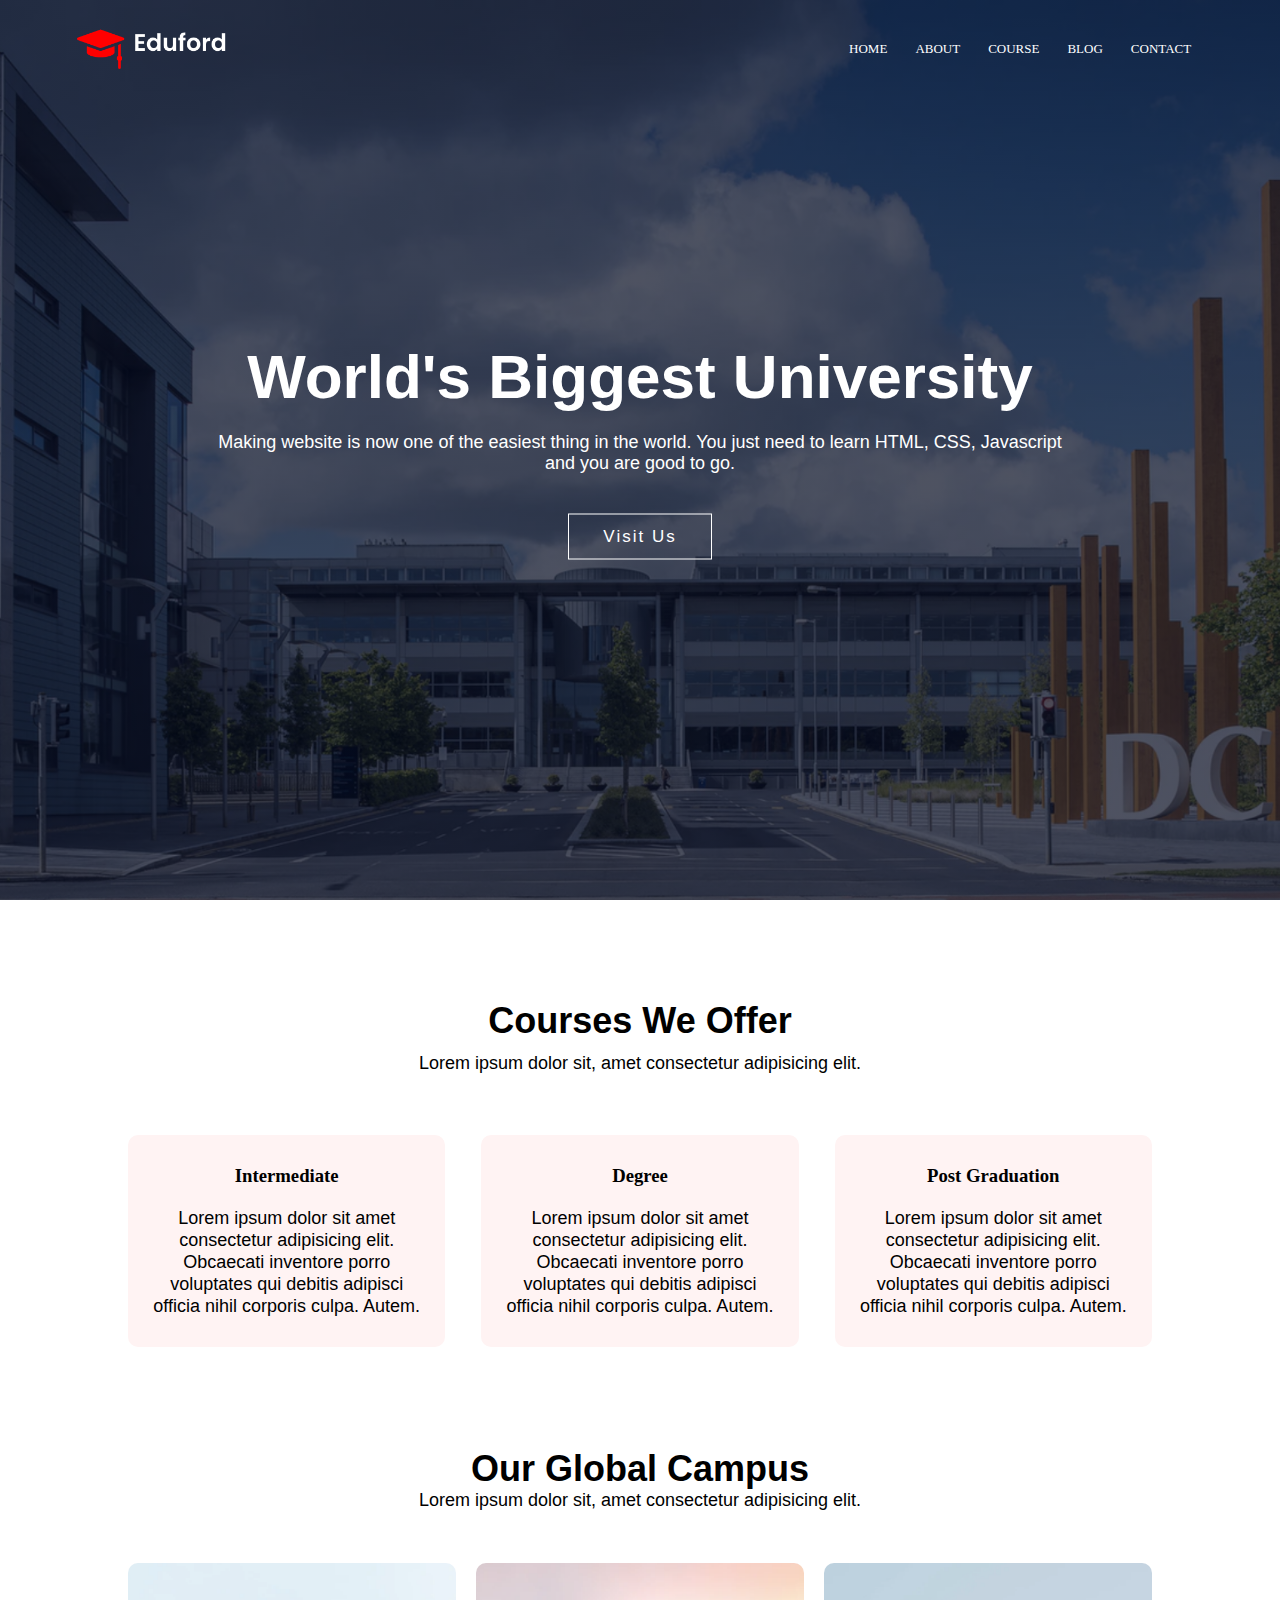
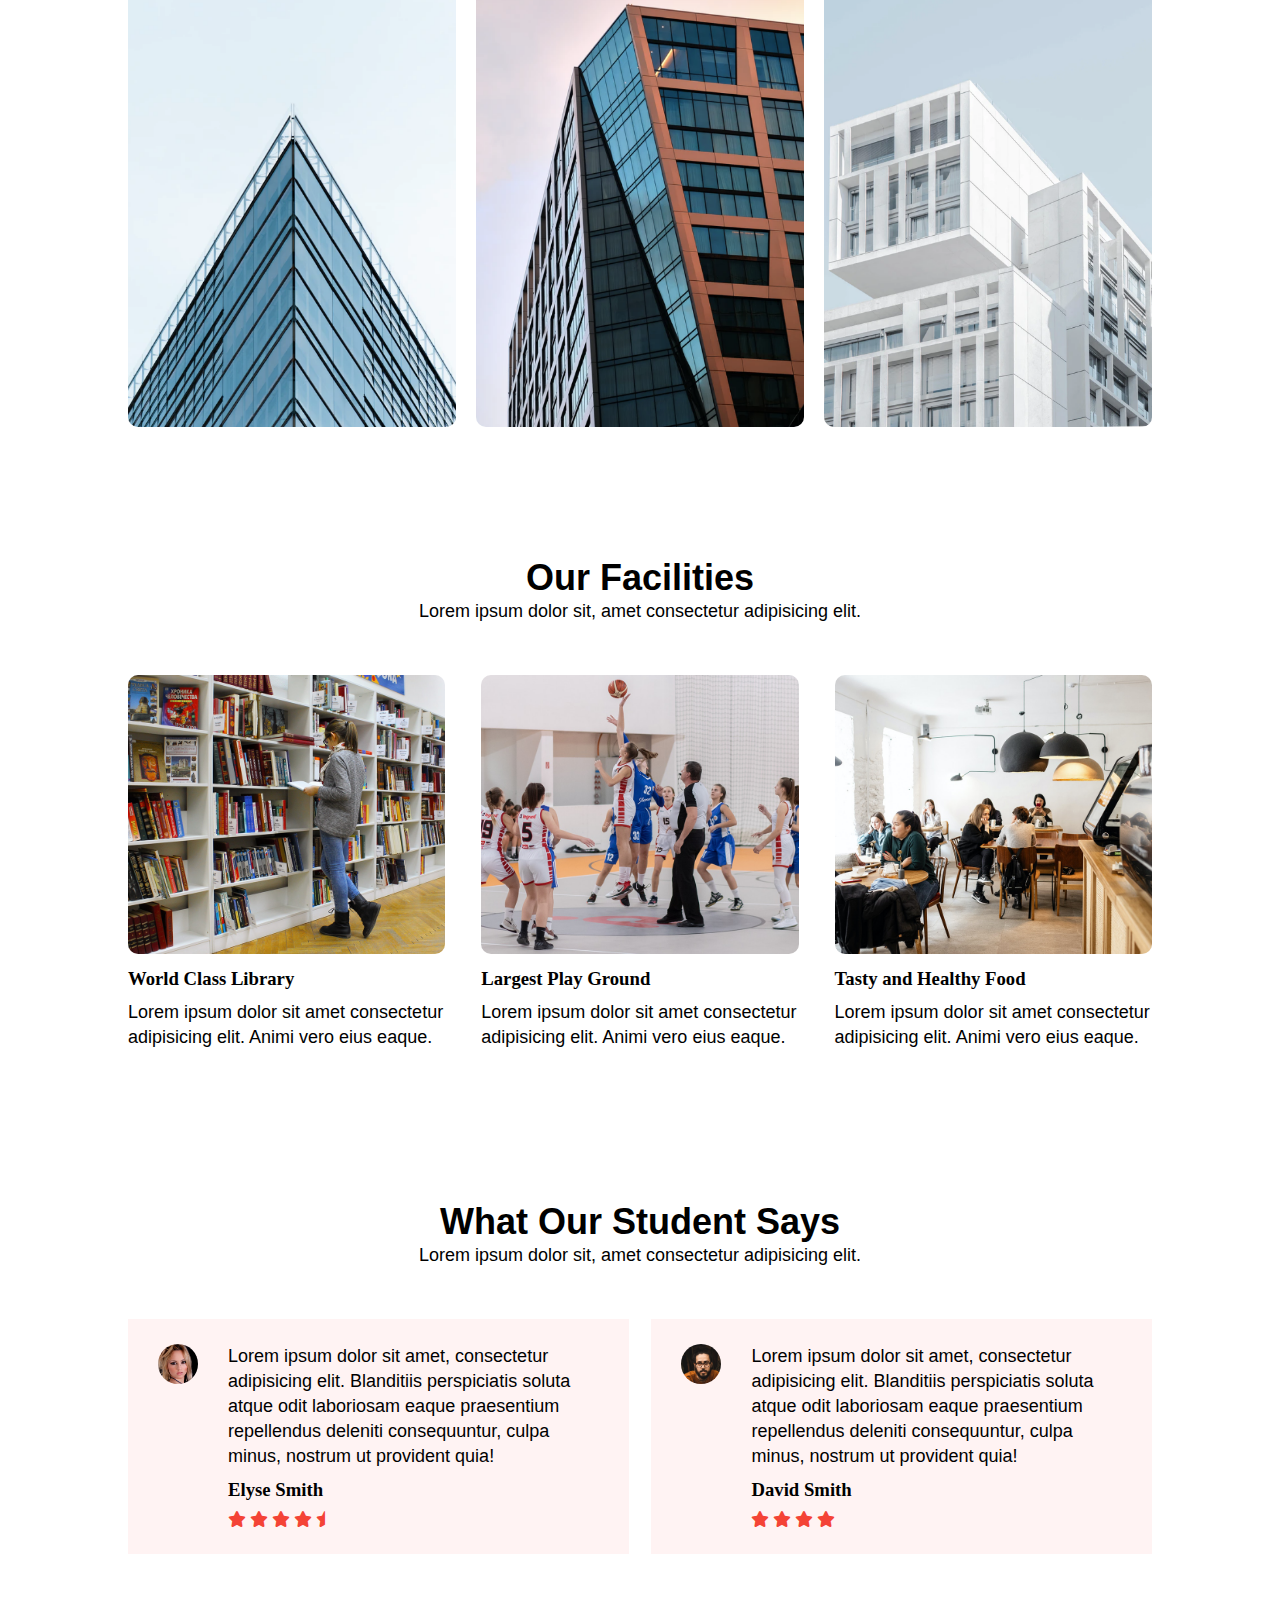
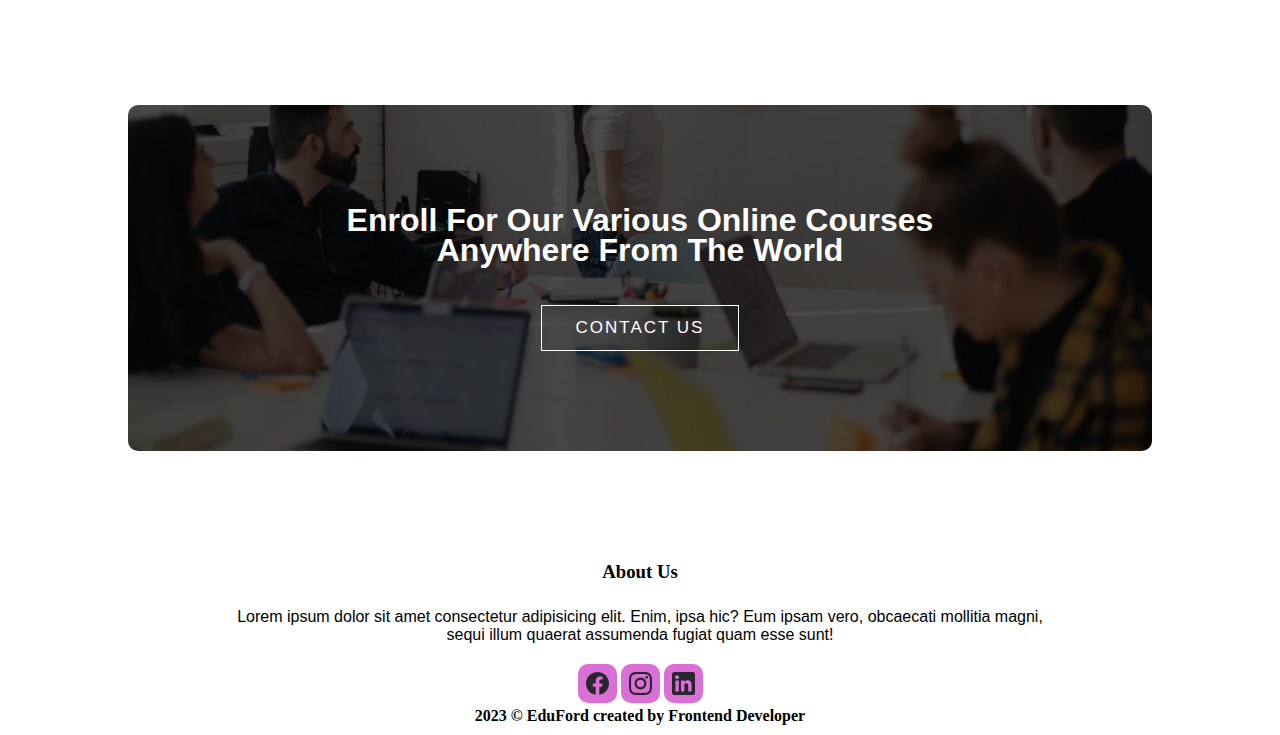
<file: index.html>
<!DOCTYPE html>
<html lang="en">
<head>
    <meta charset="UTF-8">
    <meta name="viewport" content="width=device-width, initial-scale=1.0">
    <title>EduFord</title>
    <link rel="stylesheet" href="style.css">
    <link rel="stylesheet" href=" https://cdnjs.cloudflare.com/ajax/libs/font-awesome/6.4.2/css/all.min.css">
</head>
<body>
<section class="header">
    <nav>
        <a href="index.html"><img src="/assets/logo.png" alt="logo"></a>
        <div class="nav-links" id="navLinks">
            <i class="fa-solid fa-xmark" onclick="hideMenu()"></i>
            <ul>
                <li><a href="index.html">HOME</a></li>
                <li><a href="about.html">ABOUT</a></li>
                <li><a href="course.html">COURSE</a></li>
                <li><a href="blog.html">BLOG</a></li>
                <li><a href="contact.html">CONTACT</a></li>
            </ul>
        </div>
        <i class="fa-solid fa-bars" onclick="showMenu()"></i>
    </nav>


    <div class="text-box">
        <h1>World's Biggest University</h1>
        <p>Making website is now one of the easiest thing in the world. You just need to learn HTML, CSS, Javascript <br> and you are good to go.</p>
        <a href="" class="hero-btn">Visit Us</a>
    </div>
</section>

<!-- Course -->

<section class="course">
    <h1>Courses We Offer</h1>
    <p>Lorem ipsum dolor sit, amet consectetur adipisicing elit.</p>

    <div class="row">
        <div class="course-col">
            <h3>Intermediate</h3>
            <p>Lorem ipsum dolor sit amet consectetur adipisicing elit. Obcaecati inventore porro voluptates qui debitis adipisci officia nihil corporis culpa. Autem.</p>
        </div>
        <div class="course-col">
            <h3>Degree</h3>
            <p>Lorem ipsum dolor sit amet consectetur adipisicing elit. Obcaecati inventore porro voluptates qui debitis adipisci officia nihil corporis culpa. Autem.</p>
        </div>
        <div class="course-col">
            <h3>Post Graduation</h3>
            <p>Lorem ipsum dolor sit amet consectetur adipisicing elit. Obcaecati inventore porro voluptates qui debitis adipisci officia nihil corporis culpa. Autem.</p>
        </div>
    </div>
</section>


<!-- Campus -->

<section class="campus">
    <h1>Our Global Campus</h1>
    <p>Lorem ipsum dolor sit, amet consectetur adipisicing elit.</p>
    <div class="row">
        <div class="campus-col">
            <img src="/assets/london.png">
            <div class="layer">
                <h3>LONDON</h3>
            </div>
        </div>
        <div class="campus-col">
            <img src="/assets/newyork.png">
            <div class="layer">
                <h3>NEWYORK</h3>
            </div>
        </div>
        <div class="campus-col">
            <img src="/assets/washington.png">
            <div class="layer">
                <h3>WASHINGTON</h3>
            </div>
        </div>
    </div>
</section>


<!-- Facilities -->

<section class="facilities">
    <h1>Our Facilities</h1>
    <p>Lorem ipsum dolor sit, amet consectetur adipisicing elit.</p>


    <div class="row">
        <div class="facilities-col">
            <img src="/assets/library.png">
            <h3>World Class Library</h3>
            <p>Lorem ipsum dolor sit amet consectetur adipisicing elit. Animi vero eius eaque.</p>
        </div>
        <div class="facilities-col">
            <img src="/assets/basketball.png">
            <h3>Largest Play Ground</h3>
            <p>Lorem ipsum dolor sit amet consectetur adipisicing elit. Animi vero eius eaque.</p>
        </div>
        <div class="facilities-col">
            <img src="/assets/cafeteria.png">
            <h3>Tasty and Healthy Food</h3>
            <p>Lorem ipsum dolor sit amet consectetur adipisicing elit. Animi vero eius eaque.</p>
        </div>
    </div>
</section>


<!-- Testimonials -->

<section class="testimonials">
    <h1>What Our Student Says</h1>
    <p>Lorem ipsum dolor sit, amet consectetur adipisicing elit.</p>

    <div class="row">
        <div class="testimonial-col">
            <img src="/assets/user1.jpg">
            <div>
                <p>Lorem ipsum dolor sit amet, consectetur adipisicing elit. Blanditiis perspiciatis soluta atque odit laboriosam eaque praesentium repellendus deleniti consequuntur, culpa minus, nostrum ut provident quia!</p>
                <h3>Elyse Smith</h3>
                <i class="fa-solid fa-star"></i>
                <i class="fa-solid fa-star"></i>
                <i class="fa-solid fa-star"></i>
                <i class="fa-solid fa-star"></i>
                <i class="fa-solid fa-star-half"></i>
            </div>
        </div>
        <div class="testimonial-col">
            <img src="/assets/user2.jpg">
            <div>
                <p>Lorem ipsum dolor sit amet, consectetur adipisicing elit. Blanditiis perspiciatis soluta atque odit laboriosam eaque praesentium repellendus deleniti consequuntur, culpa minus, nostrum ut provident quia!</p>
                <h3>David Smith</h3>
                <i class="fa-solid fa-star"></i>
                <i class="fa-solid fa-star"></i>
                <i class="fa-solid fa-star"></i>
                <i class="fa-solid fa-star"></i>
            </div>
        </div>
    </div>
</section>

<!-- Call to Action -->

<section class="cta">
    <h1>Enroll For Our Various Online Courses<br>Anywhere From The World</h1>
    <a href="" class="hero-btn">CONTACT US</a>
</section>

<!-- Footer -->

<footer class="footer-section">
    <h3>About Us</h3>
    <p>Lorem ipsum dolor sit amet consectetur adipisicing elit. Enim, ipsa hic? Eum ipsam vero, obcaecati mollitia magni,<br> sequi illum quaerat assumenda fugiat quam esse sunt!</p>
    <div class="icons">
        <img src="/assets/Social Media/facebook - negative.svg" alt="facebook">
        <img src="/assets/Social Media/instagram - negative.svg" alt="facebook">
        <img src="/assets/Social Media/linkedin - negative.svg" alt="facebook">
    </div>
    <h4>2023 © EduFord created by Frontend Developer</h4>
</footer>

<script>
    var navLinks = document.getElementById('navLinks');

    function showMenu() {
        navLinks.style.right = '0';
    }

    function hideMenu() {
        navLinks.style.right = '-200px';
    }
</script>

</body>
</html>
</file>
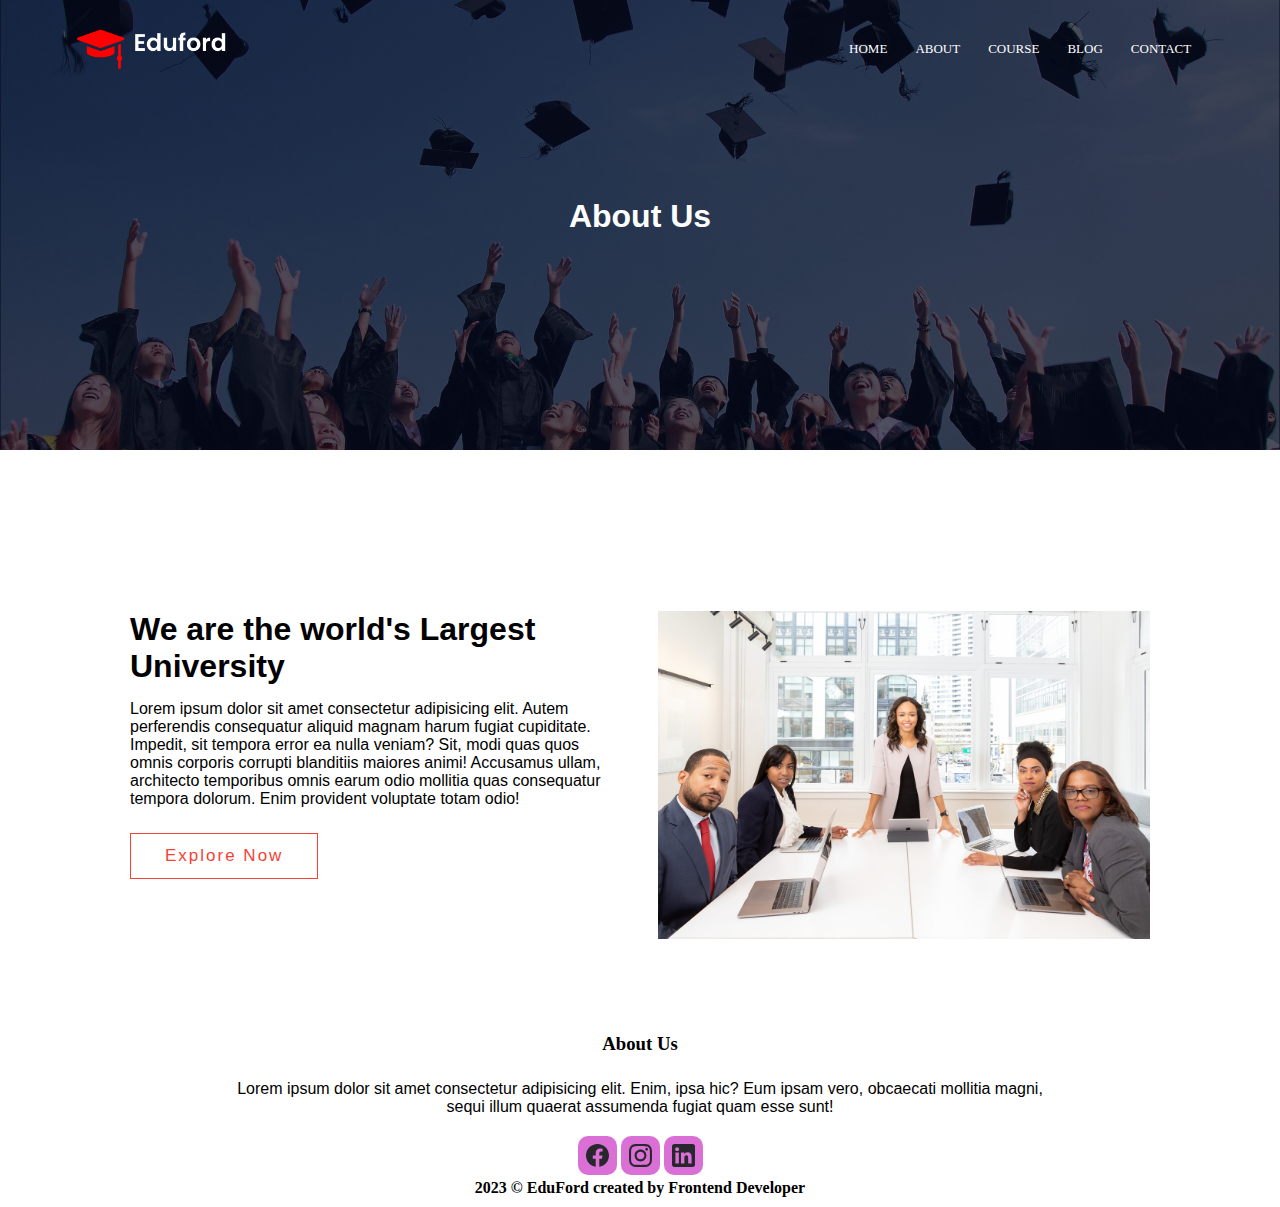
<file: about.html>
<!DOCTYPE html>
<html lang="en">
<head>
    <meta charset="UTF-8">
    <meta name="viewport" content="width=device-width, initial-scale=1.0">
    <title>EduFord</title>
    <link rel="stylesheet" href="style.css">
    <link rel="stylesheet" href=" https://cdnjs.cloudflare.com/ajax/libs/font-awesome/6.4.2/css/all.min.css">
</head>
<body>
<section class="sub-header">
    <nav>
        <a href="index.html"><img src="/assets/logo.png" alt="logo"></a>
        <div class="nav-links" id="navLinks">
            <i class="fa-solid fa-xmark" onclick="hideMenu()"></i>
            <ul>
                <li><a href="index.html">HOME</a></li>
                <li><a href="about.html">ABOUT</a></li>
                <li><a href="course.html">COURSE</a></li>
                <li><a href="blog.html">BLOG</a></li>
                <li><a href="contact.html">CONTACT</a></li>
            </ul>
        </div>
        <i class="fa-solid fa-bars" onclick="showMenu()"></i>
    </nav>
    <h1>About Us</h1>
</section>

<!-- --------- Content ------------ -->

<section class="about-us">
    <div class="row">
        <div class="about-col">
            <h1>We are the world's Largest University</h1>
            <p>Lorem ipsum dolor sit amet consectetur adipisicing elit. Autem perferendis consequatur aliquid magnam harum fugiat cupiditate. Impedit, sit tempora error ea nulla veniam? Sit, modi quas quos omnis corporis corrupti blanditiis maiores animi! Accusamus ullam, architecto temporibus omnis earum odio mollitia quas consequatur tempora dolorum. Enim provident voluptate totam odio!</p>
            <a href="#" class="hero-btn explore-btn">Explore Now</a>
        </div>
        <div class="about-col">
            <img src="/assets/about.jpg">
        </div>
    </div>
</section>










<!-- Footer -->

<footer class="footer-section">
    <h3>About Us</h3>
    <p>Lorem ipsum dolor sit amet consectetur adipisicing elit. Enim, ipsa hic? Eum ipsam vero, obcaecati mollitia magni,<br> sequi illum quaerat assumenda fugiat quam esse sunt!</p>
    <div class="icons">
        <img src="/assets/Social Media/facebook - negative.svg" alt="facebook">
        <img src="/assets/Social Media/instagram - negative.svg" alt="facebook">
        <img src="/assets/Social Media/linkedin - negative.svg" alt="facebook">
    </div>
    <h4>2023 © EduFord created by Frontend Developer</h4>
</footer>

<script>
    var navLinks = document.getElementById('navLinks');

    function showMenu() {
        navLinks.style.right = '0';
    }

    function hideMenu() {
        navLinks.style.right = '-200px';
    }
</script>

</body>
</html>
</file>
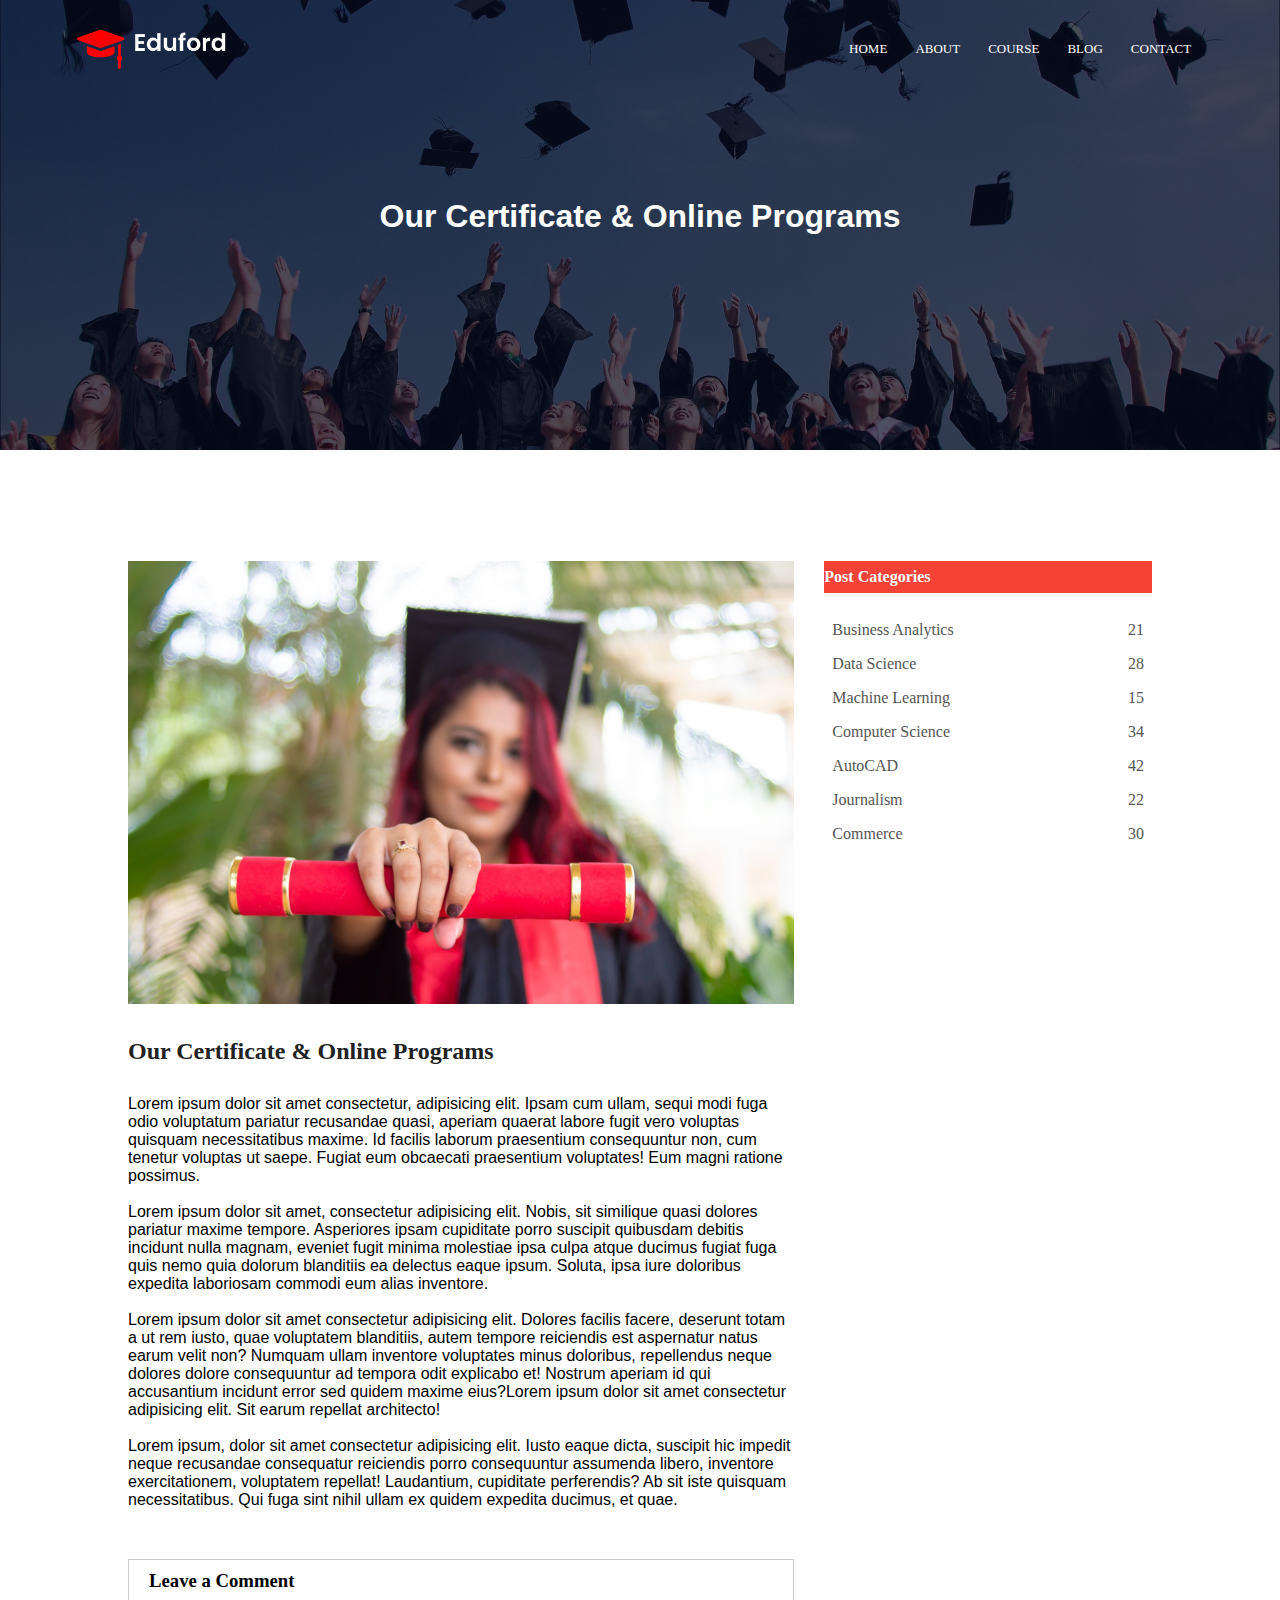
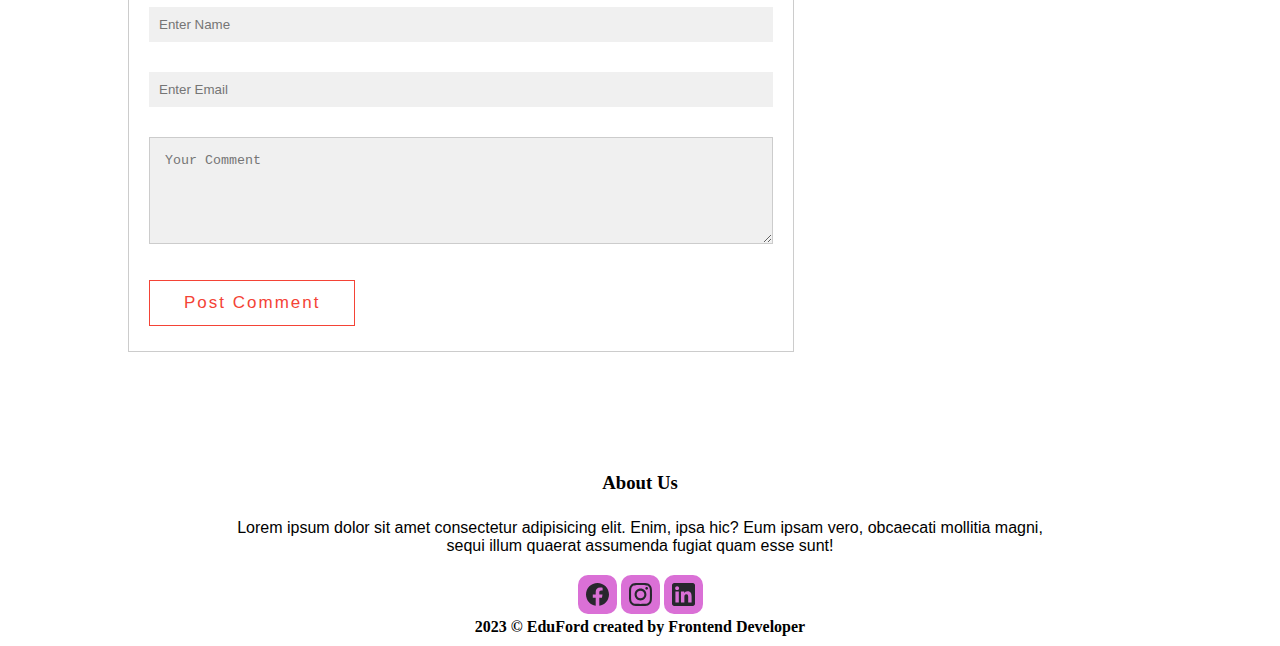
<file: blog.html>
<!DOCTYPE html>
<html lang="en">
<head>
    <meta charset="UTF-8">
    <meta name="viewport" content="width=device-width, initial-scale=1.0">
    <title>EduFord</title>
    <link rel="stylesheet" href="style.css">
    <link rel="stylesheet" href=" https://cdnjs.cloudflare.com/ajax/libs/font-awesome/6.4.2/css/all.min.css">
</head>
<body>
<section class="sub-header">
    <nav>
        <a href="index.html"><img src="/assets/logo.png" alt="logo"></a>
        <div class="nav-links" id="navLinks">
            <i class="fa-solid fa-xmark" onclick="hideMenu()"></i>
            <ul>
                <li><a href="index.html">HOME</a></li>
                <li><a href="about.html">ABOUT</a></li>
                <li><a href="course.html">COURSE</a></li>
                <li><a href="blog.html">BLOG</a></li>
                <li><a href="contact.html">CONTACT</a></li>
            </ul>
        </div>
        <i class="fa-solid fa-bars" onclick="showMenu()"></i>
    </nav>
    <h1>Our Certificate & Online Programs</h1>
</section>

<!-- ------ Content ---------- -->

<section class="blog-content">
    <div class="row">
        <div class="blog-left">
            <img src="/assets/certificate.jpg" alt="certificate">
            <h2>Our Certificate & Online Programs</h2>
            <p>Lorem ipsum dolor sit amet consectetur, adipisicing elit. Ipsam cum ullam, sequi modi fuga odio voluptatum pariatur recusandae quasi, aperiam quaerat labore fugit vero voluptas quisquam necessitatibus maxime. Id facilis laborum praesentium consequuntur non, cum tenetur voluptas ut saepe. Fugiat eum obcaecati praesentium voluptates! Eum magni ratione possimus.</p>
            <br>
            <p>Lorem ipsum dolor sit amet, consectetur adipisicing elit. Nobis, sit similique quasi dolores pariatur maxime tempore. Asperiores ipsam cupiditate porro suscipit quibusdam debitis incidunt nulla magnam, eveniet fugit minima molestiae ipsa culpa atque ducimus fugiat fuga quis nemo quia dolorum blanditiis ea delectus eaque ipsum. Soluta, ipsa iure doloribus expedita laboriosam commodi eum alias inventore.</p>
            <br>
            <p>Lorem ipsum dolor sit amet consectetur adipisicing elit. Dolores facilis facere, deserunt totam a ut rem iusto, quae voluptatem blanditiis, autem tempore reiciendis est aspernatur natus earum velit non? Numquam ullam inventore voluptates minus doloribus, repellendus neque dolores dolore consequuntur ad tempora odit explicabo et! Nostrum aperiam id qui accusantium incidunt error sed quidem maxime eius?Lorem ipsum dolor sit amet consectetur adipisicing elit. Sit earum repellat architecto!</p>
            <br>
            <p>Lorem ipsum, dolor sit amet consectetur adipisicing elit. Iusto eaque dicta, suscipit hic impedit neque recusandae consequatur reiciendis porro consequuntur assumenda libero, inventore exercitationem, voluptatem repellat! Laudantium, cupiditate perferendis? Ab sit iste quisquam necessitatibus. Qui fuga sint nihil ullam ex quidem expedita ducimus, et quae.</p>
    
    
            <div class="comment-box">
                <h3>Leave a Comment</h3>
                <form class="comment-form">
                    <input type="text" placeholder="Enter Name">
                    <input type="email" placeholder="Enter Email">
                    <textarea rows="5" placeholder="Your Comment"></textarea>
                    <button type="submit" class="hero-btn explore-btn">Post Comment</button>
                </form>
            </div>
        </div>
        <div class="blog-right">
            <h3>Post Categories</h3>
            <div>
                <span>Business Analytics</span>
                <span>21</span>
            </div>
            <div>
                <span>Data Science</span>
                <span>28</span>
            </div>
            <div>
                <span>Machine Learning</span>
                <span>15</span>
            </div>
            <div>
                <span>Computer Science</span>
                <span>34</span>
            </div>
            <div>
                <span>AutoCAD</span>
                <span>42</span>
            </div>
            <div>
                <span>Journalism</span>
                <span>22</span>
            </div>
            <div>
                <span>Commerce</span>
                <span>30</span>
            </div>
        </div>
    </div>
</section>









<!-- Footer -->

<footer class="footer-section">
    <h3>About Us</h3>
    <p>Lorem ipsum dolor sit amet consectetur adipisicing elit. Enim, ipsa hic? Eum ipsam vero, obcaecati mollitia magni,<br> sequi illum quaerat assumenda fugiat quam esse sunt!</p>
    <div class="icons">
        <img src="/assets/Social Media/facebook - negative.svg" alt="facebook">
        <img src="/assets/Social Media/instagram - negative.svg" alt="facebook">
        <img src="/assets/Social Media/linkedin - negative.svg" alt="facebook">
    </div>
    <h4>2023 © EduFord created by Frontend Developer</h4>
</footer>

<script>
    var navLinks = document.getElementById('navLinks');

    function showMenu() {
        navLinks.style.right = '0';
    }

    function hideMenu() {
        navLinks.style.right = '-200px';
    }
</script>

</body>
</html>
</file>
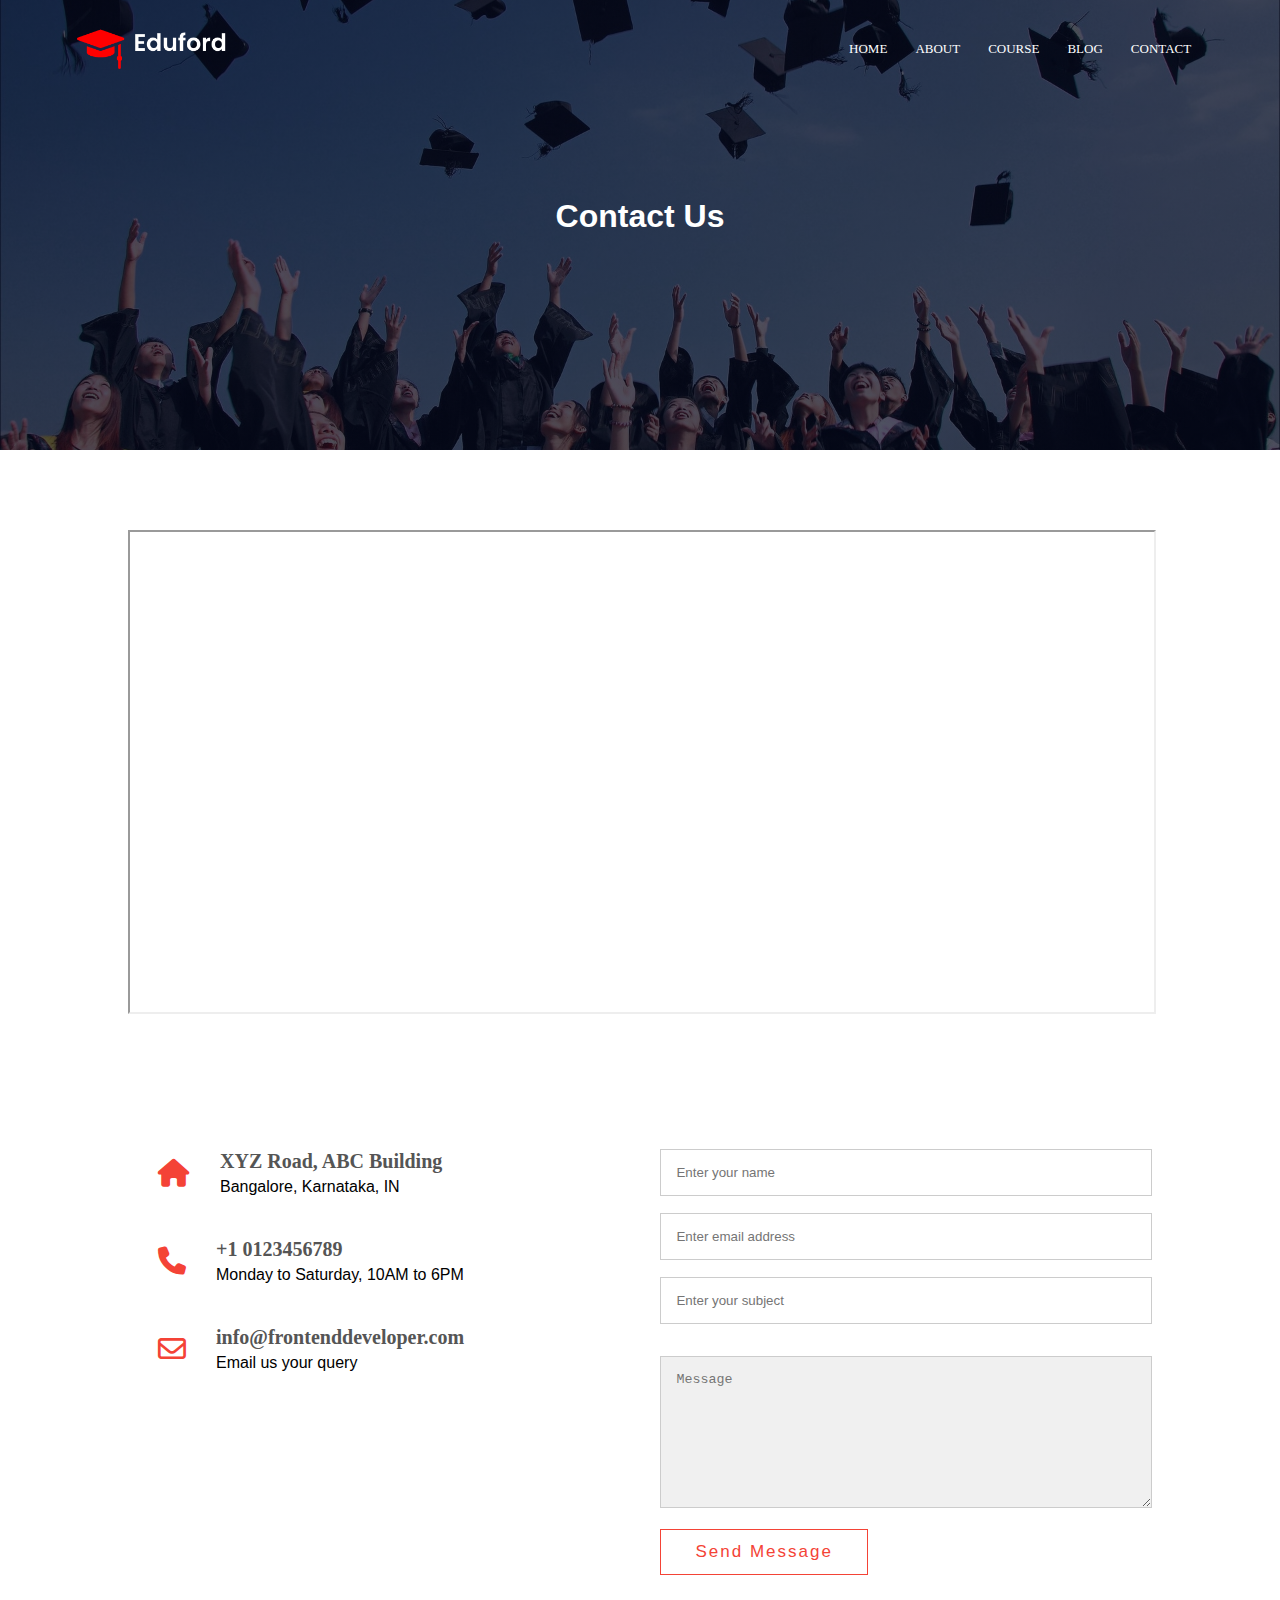
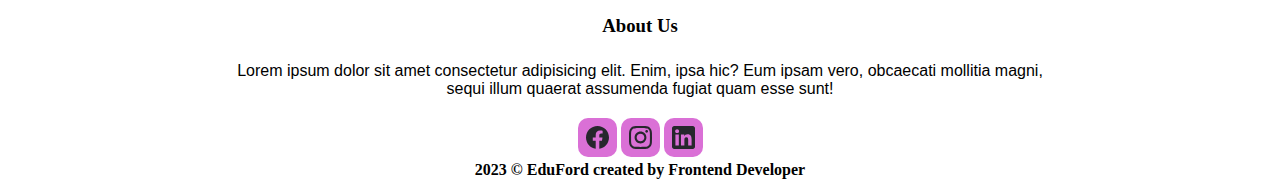
<file: contact.html>
<!DOCTYPE html>
<html lang="en">
<head>
    <meta charset="UTF-8">
    <meta name="viewport" content="width=device-width, initial-scale=1.0">
    <title>EduFord</title>
    <link rel="stylesheet" href="style.css">
    <link rel="stylesheet" href=" https://cdnjs.cloudflare.com/ajax/libs/font-awesome/6.4.2/css/all.min.css">
</head>
<body>
<section class="sub-header">
    <nav>
        <a href="index.html"><img src="/assets/logo.png" alt="logo"></a>
        <div class="nav-links" id="navLinks">
            <i class="fa-solid fa-xmark" onclick="hideMenu()"></i>
            <ul>
                <li><a href="index.html">HOME</a></li>
                <li><a href="about.html">ABOUT</a></li>
                <li><a href="course.html">COURSE</a></li>
                <li><a href="blog.html">BLOG</a></li>
                <li><a href="contact.html">CONTACT</a></li>
            </ul>
        </div>
        <i class="fa-solid fa-bars" onclick="showMenu()"></i>
    </nav>
    <h1>Contact Us</h1>
</section>

<!-- --------- Content ------------ -->
<section class="location">
    <iframe src="https://www.google.com/maps/d/embed?mid=1DfFcv3jAM8NAeioBjW_CHwtKL3A&hl=en_US&ehbc=2E312F" width="640" height="480"></iframe>
</section>

<section class="contact-us">
    <div class="row">
        <div class="contact-col">
            <div>
                <i class="fa-solid fa-house"></i>
                <span>
                    <h5>XYZ Road, ABC Building</h5>
                    <p>Bangalore, Karnataka, IN</p>
                </span>
            </div>
            <div>
                <i class="fa-solid fa-phone"></i>
                <span>
                    <h5>+1 0123456789</h5>
                    <p>Monday to Saturday, 10AM to 6PM</p>
                </span>
            </div>
            <div>
                <i class="fa-regular fa-envelope"></i>
                <span>
                    <h5>info@frontenddeveloper.com</h5>
                    <p>Email us your query</p>
                </span>
            </div>
        </div>
        <div class="contact-col">
            <form>
                <input type="text" placeholder="Enter your name" required>
                <input type="email" placeholder="Enter email address" required>
                <input type="text" placeholder="Enter your subject" required>
                <textarea rows="8" placeholder="Message" required></textarea>
                <button type="submit" class="hero-btn explore-btn">Send Message</button>
            </form>
        </div>
    </div>
</section>






<!-- Footer -->

<footer class="footer-section">
    <h3>About Us</h3>
    <p>Lorem ipsum dolor sit amet consectetur adipisicing elit. Enim, ipsa hic? Eum ipsam vero, obcaecati mollitia magni,<br> sequi illum quaerat assumenda fugiat quam esse sunt!</p>
    <div class="icons">
        <img src="/assets/Social Media/facebook - negative.svg" alt="facebook">
        <img src="/assets/Social Media/instagram - negative.svg" alt="facebook">
        <img src="/assets/Social Media/linkedin - negative.svg" alt="facebook">
    </div>
    <h4>2023 © EduFord created by Frontend Developer</h4>
</footer>

<script>
    var navLinks = document.getElementById('navLinks');

    function showMenu() {
        navLinks.style.right = '0';
    }

    function hideMenu() {
        navLinks.style.right = '-200px';
    }
</script>

</body>
</html>
</file>
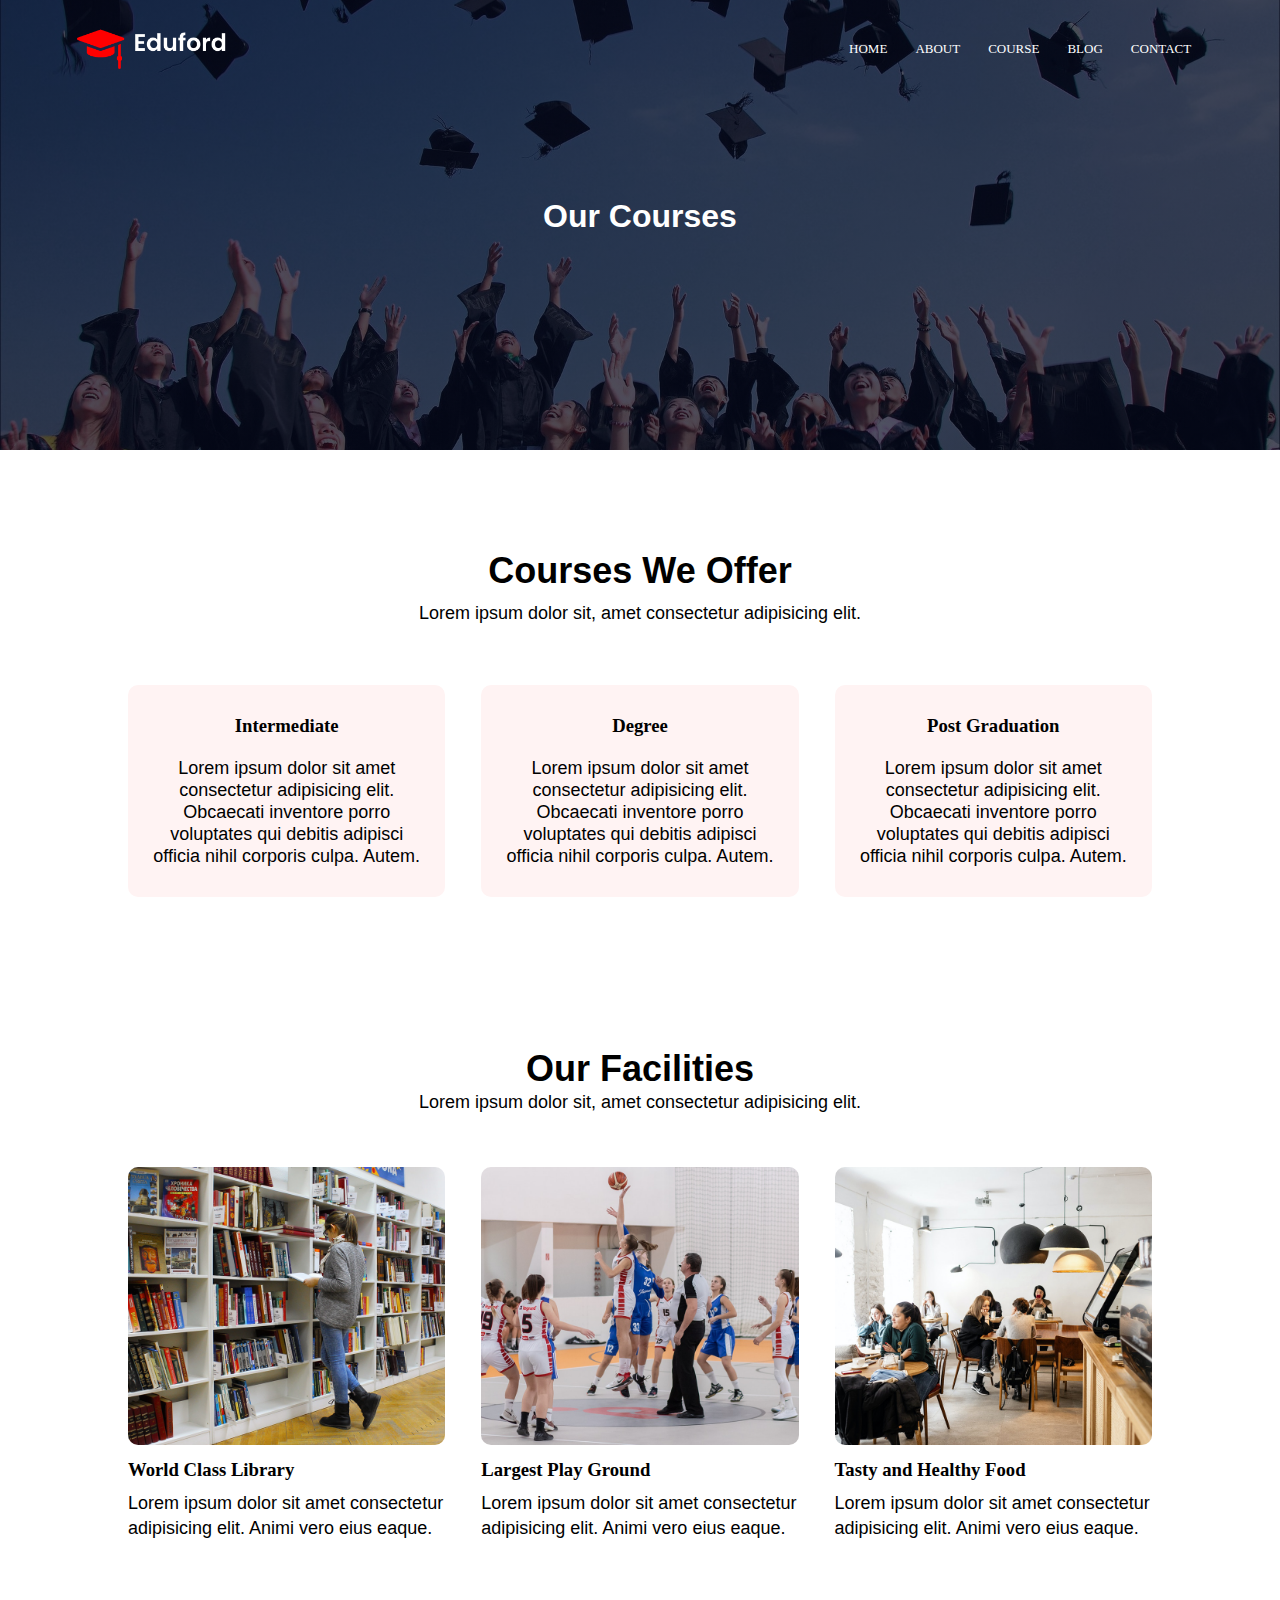
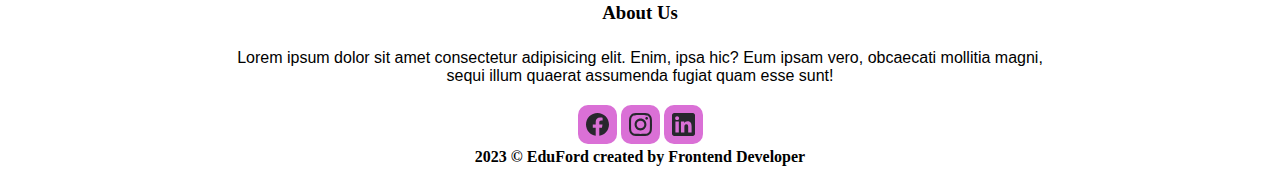
<file: course.html>
<!DOCTYPE html>
<html lang="en">
<head>
    <meta charset="UTF-8">
    <meta name="viewport" content="width=device-width, initial-scale=1.0">
    <title>EduFord</title>
    <link rel="stylesheet" href="style.css">
    <link rel="stylesheet" href=" https://cdnjs.cloudflare.com/ajax/libs/font-awesome/6.4.2/css/all.min.css">
</head>
<body>
<section class="sub-header">
    <nav>
        <a href="index.html"><img src="/assets/logo.png" alt="logo"></a>
        <div class="nav-links" id="navLinks">
            <i class="fa-solid fa-xmark" onclick="hideMenu()"></i>
            <ul>
                <li><a href="index.html">HOME</a></li>
                <li><a href="about.html">ABOUT</a></li>
                <li><a href="course.html">COURSE</a></li>
                <li><a href="blog.html">BLOG</a></li>
                <li><a href="contact.html">CONTACT</a></li>
            </ul>
        </div>
        <i class="fa-solid fa-bars" onclick="showMenu()"></i>
    </nav>
    <h1>Our Courses</h1>
</section>

<!-- ------ Content ---------- -->

<section class="course">
    <h1>Courses We Offer</h1>
    <p>Lorem ipsum dolor sit, amet consectetur adipisicing elit.</p>

    <div class="row">
        <div class="course-col">
            <h3>Intermediate</h3>
            <p>Lorem ipsum dolor sit amet consectetur adipisicing elit. Obcaecati inventore porro voluptates qui debitis adipisci officia nihil corporis culpa. Autem.</p>
        </div>
        <div class="course-col">
            <h3>Degree</h3>
            <p>Lorem ipsum dolor sit amet consectetur adipisicing elit. Obcaecati inventore porro voluptates qui debitis adipisci officia nihil corporis culpa. Autem.</p>
        </div>
        <div class="course-col">
            <h3>Post Graduation</h3>
            <p>Lorem ipsum dolor sit amet consectetur adipisicing elit. Obcaecati inventore porro voluptates qui debitis adipisci officia nihil corporis culpa. Autem.</p>
        </div>
    </div>
</section>


<!-- --- Facilities  -->

<section class="facilities">
    <h1>Our Facilities</h1>
    <p>Lorem ipsum dolor sit, amet consectetur adipisicing elit.</p>


    <div class="row">
        <div class="facilities-col">
            <img src="/assets/library.png">
            <h3>World Class Library</h3>
            <p>Lorem ipsum dolor sit amet consectetur adipisicing elit. Animi vero eius eaque.</p>
        </div>
        <div class="facilities-col">
            <img src="/assets/basketball.png">
            <h3>Largest Play Ground</h3>
            <p>Lorem ipsum dolor sit amet consectetur adipisicing elit. Animi vero eius eaque.</p>
        </div>
        <div class="facilities-col">
            <img src="/assets/cafeteria.png">
            <h3>Tasty and Healthy Food</h3>
            <p>Lorem ipsum dolor sit amet consectetur adipisicing elit. Animi vero eius eaque.</p>
        </div>
    </div>
</section>










<!-- Footer -->

<footer class="footer-section">
    <h3>About Us</h3>
    <p>Lorem ipsum dolor sit amet consectetur adipisicing elit. Enim, ipsa hic? Eum ipsam vero, obcaecati mollitia magni,<br> sequi illum quaerat assumenda fugiat quam esse sunt!</p>
    <div class="icons">
        <img src="/assets/Social Media/facebook - negative.svg" alt="facebook">
        <img src="/assets/Social Media/instagram - negative.svg" alt="facebook">
        <img src="/assets/Social Media/linkedin - negative.svg" alt="facebook">
    </div>
    <h4>2023 © EduFord created by Frontend Developer</h4>
</footer>

<script>
    var navLinks = document.getElementById('navLinks');

    function showMenu() {
        navLinks.style.right = '0';
    }

    function hideMenu() {
        navLinks.style.right = '-200px';
    }
</script>

</body>
</html>
</file>
<file: style.css>
* {
    margin: 0;
    padding: 0;
}

html,body {
    overflow-x: hidden;
}

h1 {
    font-family: 'Gill Sans', 'Gill Sans MT', Calibri, 'Trebuchet MS', sans-serif;
}

p {
    font-family: sans-serif;
}

.header {
    min-height: 100vh;
    width: 100%;
    background-image: linear-gradient(rgba(4,9,30,0.7),rgba(4,9,30,0.7)),url(/assets/banner.png);
    background-position: center;
    background-size: cover;
    position: relative;
}

nav {
    display: flex;
    justify-content: space-between;
    padding: 2% 6%;
    align-items: center;
}

nav img {
    width: 150px;
}

.nav-links {
    flex: 1;
    text-align: right;
}

.nav-links ul li {
    list-style: none;
    display: inline-block;
    padding: 8px 12px;
    position: relative;
}


.nav-links ul li a {
    color: #fff;
    text-decoration: none;
    font-size: 13px;
}

.nav-links ul li::after {
    content: '';
    width: 0%;
    height: 2px;
    background: #f44336;
    display: block;
    margin: auto;
    transition: 0.5s;
}

.nav-links ul li:hover::after {
    width: 100%;
}


.text-box {
    width: 90%;
    color: #fff;
    position: absolute;
    top: 50%;
    left: 50%;
    transform: translate(-50%,-50%);
    text-align: center;
}

.text-box h1 {
    font-size: 62px;
}

.text-box p {
    font-size: 18px;
    margin: 20px 0 40px;
}

.hero-btn {
    display: inline-block;
    color: #fff;
    text-decoration: none;
    border: 1px solid #fff;
    padding: 12px 34px;
    font-size: 17px;
    background: transparent;
    position: relative;
    cursor: pointer;
    letter-spacing: 2px;
    font-family: Verdana, Geneva, Tahoma, sans-serif;
}

.hero-btn:hover {
    border: 1px solid #f44336;
    background: #f44336;
    transition: 1s;
}

nav .fa-solid {
    display: none;
}


/* Course */

.course {
    width: 80%;
    margin: auto;
    text-align: center;
    padding-top: 100px;
}

.course h1 {
    font-size: 36px;
    font-weight: 600;
}

.course p {
    font-size: 18px;
    font-weight: 300;
    line-height: 22px;
    padding: 10px;
}


.row {
    margin-top: 5%;
    display: flex;
    justify-content: space-between;
}

.course-col {
    flex-basis: 31%;
    background: #fff3f3;
    border-radius: 10px;
    margin-bottom: 5%;
    padding: 20px 12px;
    box-sizing: border-box;
    transition: 0.5s;
}

.course-col:hover{
    box-shadow: 0 0 20px 0px rgba(0, 0, 0, 0.2);
}

.course-col h3 {
    text-align: center;
    font-weight: 600;
    margin: 10px 0;
}

/* Campus */


.campus {
    width: 80%;
    margin: auto;
    text-align: center;
    padding-top: 50px;
}

.campus h1 {
    font-size: 36px;
}

.campus p {
    font-size: 18px;
}

.campus-col {
    flex-basis: 32%;
    border-radius: 10px;
    margin-bottom: 30px;
    position: relative;
    overflow: hidden;
}

.row .campus-col img {
    width: 100%;
    display: block;
}

.layer {
    background: transparent;
    height: 100%;
    width: 100%;
    position: absolute;
    top: 0;
    left: 0;
    transition: 0.5s;
}

.layer:hover {
    background: rgba(226, 0, 0, 0.7);
}

.layer h3 {
    width: 100%;
    font-weight: 500;
    color: #fff;
    font-size: 26px;
    bottom: 0;
    left: 50%;
    transform: translateX(-50%);
    position: absolute;
    opacity: 0;
    transition: 0.5s;
}


.layer:hover h3 {
    bottom: 49%;
    opacity: 1;
    text-align: center;
}



/* Facilities */

.facilities {
    width: 80%;
    margin: auto;
    text-align: center;
    padding-top: 100px;
}

.facilities-col {
    flex-basis: 31%;
    margin-bottom: 5%;
    text-align: left;
}


.facilities-col img {
    width: 100%;
    border-radius: 10px;
}

.facilities-col h3 {
    padding-block: 10px;
}

.facilities h1 {
    font-size: 36px;
}

.facilities p {
    font-size: 18px;
    line-height: 25px;
}


/* Testimonials */

.testimonials {
    width: 80%;
    margin: auto;
    padding-top: 100px;
    text-align: center;
}

.testimonial-col {
    flex-basis: 44%;
    margin-bottom: 5%;
    text-align: left;
    background: #fff3f3;
    padding: 25px;
    display: flex;
    cursor: pointer;
}

.testimonial-col img {
    height: 40px;
    margin-left: 5px;
    margin-right: 30px;
    border-radius: 50%;
}

.testimonial-col h3 {
    padding-block: 10px;
}

.testimonials h1 {
    font-size: 36px;
}

.testimonials p {
    font-size: 18px;
    line-height: 25px;
}

.testimonials .fa-solid {
    color: #f44336;
}


/* Call To Action */

.cta {
    margin: 100px auto;
    width: 80%;
    text-align: center;
    background-image: linear-gradient(rgba(0,0,0,0.7),rgba(0,0,0,0.7)),url(/assets/banner2.jpg);
    background-position: center;
    background-size: cover;
    border-radius: 10px;
    text-align: center;
    padding: 100px 0;
}

.cta h1 {
    color: #fff;
    margin-bottom: 40px;
    padding: 0;
    line-height: 30px;
}


/* Footer */

.footer-section {
    width: 100%;
    text-align: center;
    padding: 10px 0;
}

.footer-section h3 {
    margin-bottom: 30px;
    margin-bottom: 25px;
    font-weight: 600;
}

.footer-section .icons {
    margin-top: 20px;
}

.icons img {
    background-color: orchid;
    padding: 8px;
    width: 23px;
    border-radius: 10px;
    cursor: pointer;
}






/* Make Responsive */

@media(max-width: 700px) {
    .text-box h1 {
        font-size: 20px;
    }

    .nav-links ul li {
        display: block;
    }

    .nav-links {
        position: fixed;
        background: #f44336;
        height: 100vh;
        width: 200px;
        top: 0;
        right: -200px;
        z-index: 2;
        text-align: left;
        transition: 1s;
    }

    nav .fa-solid {
        display: block;
        color: #fff;
        margin: 10px;
        font-size: 22px;
        cursor: pointer;
    }


    .nav-links ul {
        padding: 30px;
    }

    .row {
        flex-direction: column;
    }

    .testimonial-col img {
        margin-left: 0px;
        margin-right: 15px;
    }

    .cta h1 {
        font-size: 23px;
    }

    .footer-section {
        width: 90%;
        text-align: center;
        margin: 0 auto;
    }

}



/* ----- About Us Page Styling ------ */

.sub-header {
    height: 50vh;
    width: 100%;
    background-image: linear-gradient(rgba(4,9,30,0.7),rgba(4,9,30,0.7)),url(/assets/background.jpg);
    background-position: center;
    background-size: cover;
    background-repeat: no-repeat;
    text-align: center;
    color: #fff;
}

.sub-header h1 {
    margin-top: 100px;
}

.about-us {
    width: 80%;
    margin: auto;
    padding-top: 80px;
    padding-bottom: 50px;
}

.about-col {
    flex-basis: 48%;
    padding: 30px 2px;
}

.about-col img {
    width: 100%;
}

.about-col h1 {
    padding: 0;
}

.about-col p {
    padding: 15px 0 25px;
}

.explore-btn {
    border: 1px solid #f44336;
    background: transparent;
    color: #f44336;
}

.explore-btn:hover{
    color: #fff;
}


/* Blog Content */

.blog-content {
    width: 80%;
    margin: auto;
    padding: 60px 0;
}

.blog-left {
    flex-basis: 65%;
}

.blog-left img {
    width: 100%;
}

.blog-left h2 {
    color: #222;
    font-weight: 600;
    margin: 30px 0;
}

.blog-left p {
    padding: 0;
}

.blog-right {
    flex-basis: 32%;
}

.blog-right h3 {
    background: #f44336;
    color: #fff;
    padding: 7px 0;
    font-size: 16px;
    margin-bottom: 20px;
}

.blog-right div {
    display: flex;
    align-items: center;
    justify-content: space-between;
    color: #555;
    padding: 8px;
    box-sizing: border-box;
}


.comment-box {
    border: 1px solid #ccc;
    margin: 50px 0;
    padding: 10px 20px;
}

.comment-box h3 {
    text-align: left;
}

.comment-form input, textarea {
    width: 100%;
    padding: 10px;
    margin: 15px 0;
    box-sizing: border-box;
    border: none;
    outline: none;
    background: #f0f0f0;
}

.comment-form button {
    margin: 15px 0;
}



/* Contact us */

.location {
    width: 80%;
    margin: auto;
    padding: 80px 0;
}

.location iframe {
    width: 100%;
}


.contact-us {
    width: 80%;
    margin: auto;
}

.contact-col {
    flex-basis: 48%;
    margin-bottom: 30px;
}

.contact-col div {
    display: flex;
    align-items: center;
    margin-bottom: 40px;
}

.contact-col div i {
    font-size: 28px;
    color: #f44336;
    margin: 10px 30px;
    /* margin-right: 30px; */
}

.contact-col span h5 {
    font-size: 20px;
    margin-bottom: 5px;
    color: #555;
}

.contact-col span p {
    padding: 0;
}

.contact-col input, textarea {
    width: 100%;
    padding: 15px;
    margin-bottom: 17px;
    outline: none;
    border: 1px solid #ccc;
    box-sizing: border-box;
}
</file>
